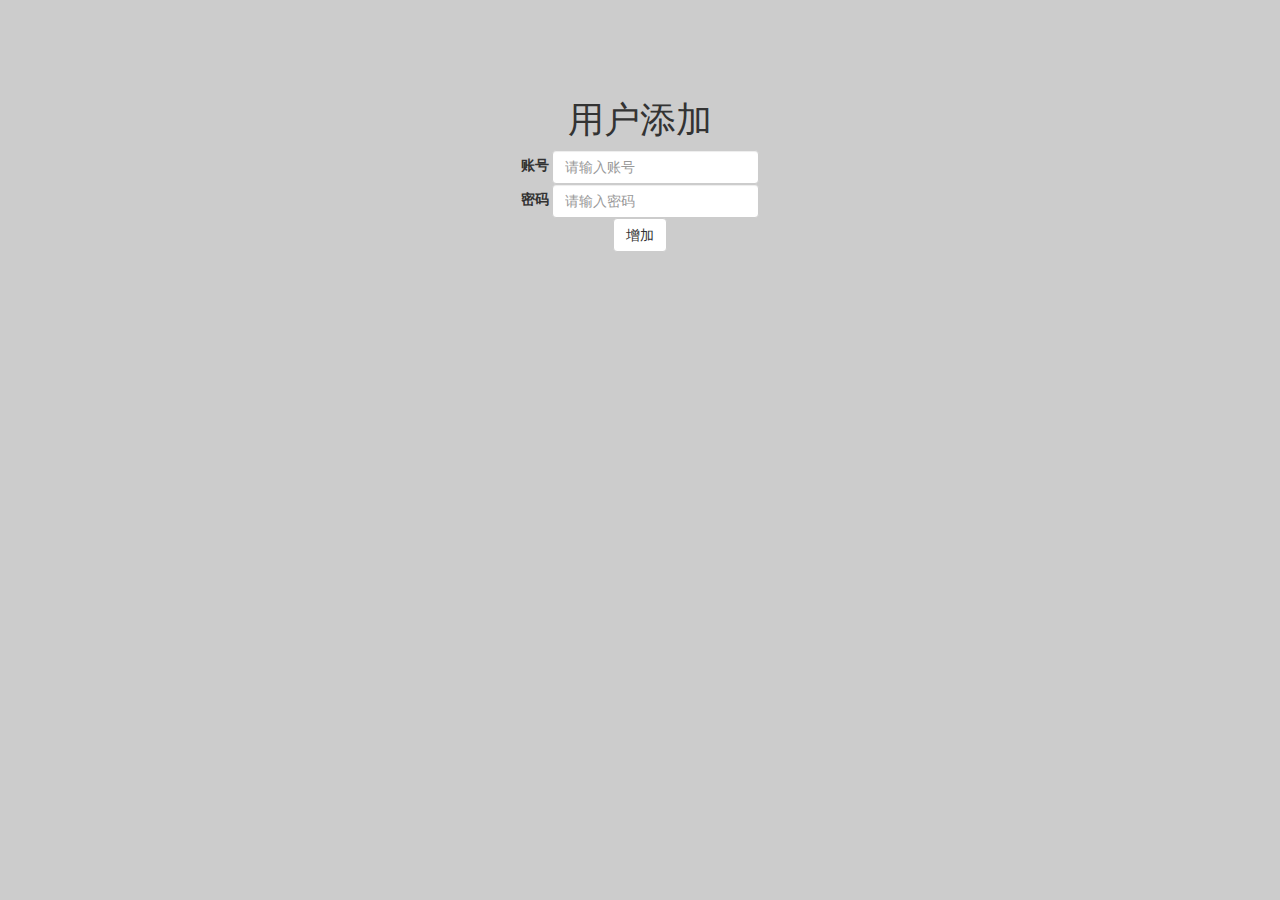
<file: templates/addUser.html>
<!DOCTYPE html>
<html lang="en">
<head>
    <meta charset="UTF-8">
    <title>增加页面</title>
    <link rel="stylesheet" href="/static/css/bootstrap.css">
</head>
<body style="background-color: #ccc">
    <center>
        <br><br><br><br>
        <h1>用户添加</h1>
        <form class="form-inline" action="/addUser/" method="post">
  <div class="form-group">
    <label for="exampleInputName2">账号</label>
    <input type="text"  name="username" class="form-control" id="exampleInputName2" placeholder="请输入账号">
  </div><br>
  <div class="form-group">
    <label for="exampleInputEmail2">密码</label>
    <input type="password" name="password" class="form-control" id="exampleInputEmail2" placeholder="请输入密码">
  </div><br>
  <button type="submit" class="btn btn-default">增加</button>
</form>

    </center>
</body>
</html>
</file>
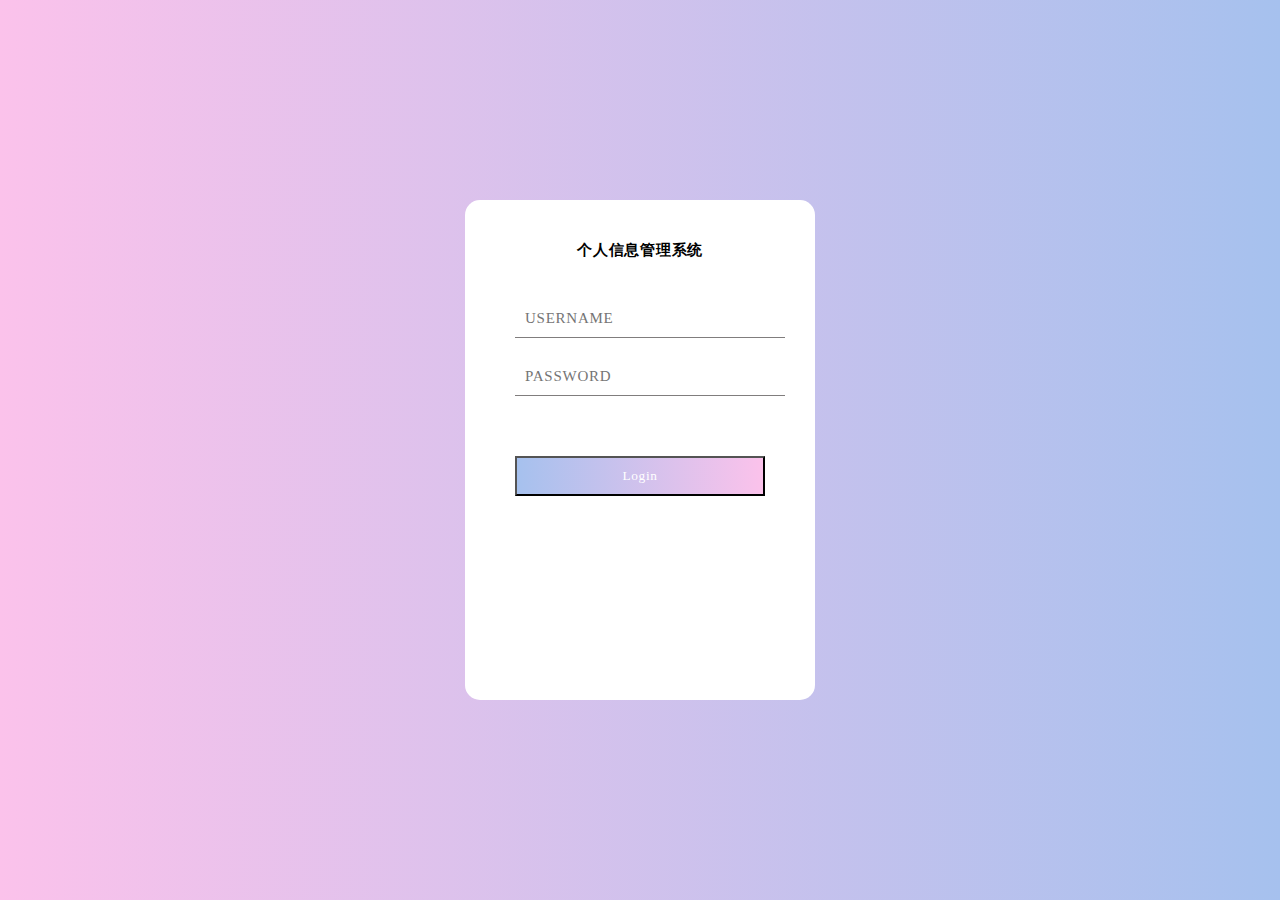
<file: templates/login2.html>
<!DOCTYPE html>
<html lang="en">
<head>
  <meta charset="UTF-8">
  <meta name="viewport" content="width=device-width, initial-scale=1.0">
  <link rel="stylesheet" href="/static/css/login_style.css">
  <title>Login2</title>
</head>
<body>
  <div class="container">
    <div class="login-wrapper">
      <div class="header" style="font-size: 15px;line-height: 100px">个人信息管理系统</div>
      <form action="/checkLogin/" method="POST">
        <div class="form-wrapper">
          <input type="text" name="username" placeholder="username" class="input-item">
          <input type="password" name="password" placeholder="password" class="input-item">
          <button  type="submit" class="btn">Login</button>
        </div>
      </form>
    </div>
  </div>
</body>
</html>
</file>
<file: static/css/login_style.css>
* {
  padding: 0;
  margin: 0;
  font-family: 'Open Sans Light';
  letter-spacing: .05em;
}

html {
  height: 100%;
}

body {
  height: 100%;
}

.container {
  height: 100%;
  background-image: linear-gradient(to right,#fbc2eb,#a6c1ee);
}

.login-wrapper{
  background-color: #fff;
  width: 250px;
  height: 500px;
  border-radius: 15px;
  padding: 0 50px;
  position: relative;
  left: 50%;
  top: 50%;
  transform: translate(-50%,-50%);
}

.login-wrapper .header {
  font-size: 15px;
  font-weight: bold;
  text-align: center;
  line-height: 100px;
}

.login-wrapper .form-wrapper .input-item {
  display: block;
  width: 100%;
  margin-bottom: 20px;
  border: 0;
  padding: 10px;
  border-bottom: 1px solid rgb(128, 125, 125);
  font-size: 15px;
  outline: none;
}

.login-wrapper .form-wrapper .input-item::placeholder {
  text-transform: uppercase;
}

.login-wrapper .form-wrapper .btn {
  text-align: center;
  padding: 10px;
  width: 100%;
  margin-top: 40px;
  background-image: linear-gradient(to right,#a6c1ee,#fbc2eb);
  color: #fff;
}

.login-wrapper .msg {
  text-align: center;
  line-height: 80px;
}

.login-wrapper .msg a {
  text-decoration-line: none;
  color: #a6c1ee;
}
</file>
